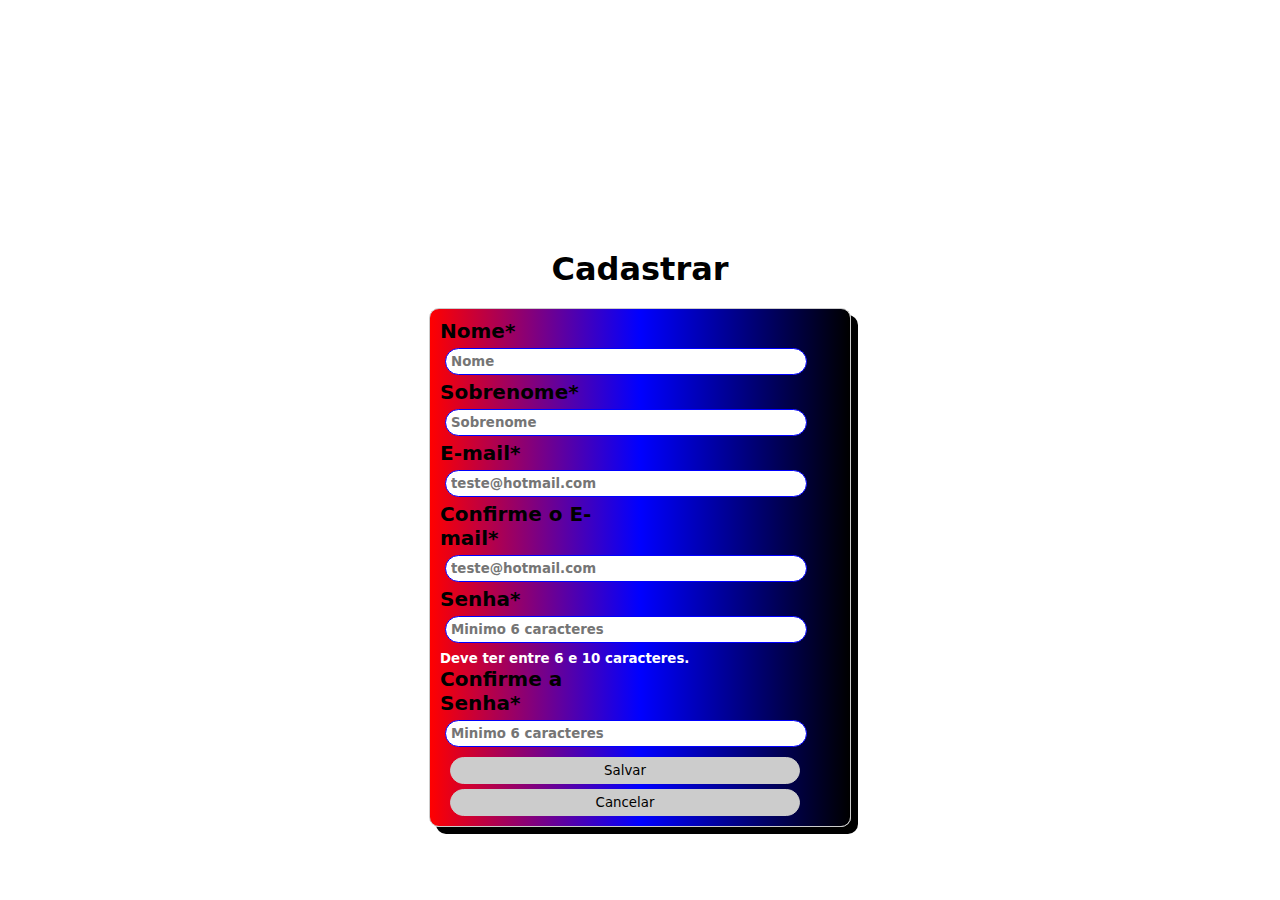
<file: Atividade cadastro/index.html>
<!DOCTYPE html>
<html lang="en">

<head>
  <meta charset="UTF-8" />
  <title>Cadastro</title>
  <link rel="stylesheet" type="text/css" href="form.css" />
  <link href="https://cdn.jsdelivr.net/npm/bootstrap@5.3.2/dist/css/bootstrap.min.css" rel="stylesheet"
    integrity="sha384-T3c6CoIi6uLrA9TneNEoa7RxnatzjcDSCmG1MXxSR1GAsXEV/Dwwykc2MPK8M2HN" crossorigin="anonymous" />
</head>

<body>
  <div id="mensagem"></div>
  <h1>Cadastrar</h1>
  <div class="centralizar">
    <div class="form">
      <form action="" onsubmit="return validarFormulario()">
        <div class="formgroup">
          <label class="custom-file-label" for="nome">Nome*</label>
          <input type="text" name="nome" id="nome" placeholder="Nome" />
        </div>
        <div class="formgroup">
          <label for="nome">Sobrenome*</label>
          <input type="text" name="nome" id="sobrenome" placeholder="Sobrenome" />
        </div>
        <div class="formgroup">
          <label for="email">E-mail*</label>
          <input type="email" name="email" id="email" placeholder="teste@hotmail.com" /> 
        </div>
        <div class="formgroup">
          <label for="confemail">Confirme o E-mail*</label>
          <input type="email" name="confemail" id="confemail" placeholder="teste@hotmail.com" />
        </div>
        <div class="form-group">
          <label for="senha">Senha*</label>
          <div class="input-group">
            <input type="password" id="senha" placeholder="Minimo 6 caracteres" class="form-control" />
          </div>
          <small id="passwordHelpInline" style="color: white; font-weight: bold;">
            Deve ter entre 6 e 10 caracteres.
          </small>
        </div>
        <div class="form-group">
          <label for="confsenha">Confirme a Senha*</label>
          <div class="input-group">
            <input type="password" id="confsenha" placeholder="Minimo 6 caracteres" class="form-control" />
          </div>
        </div>
        <div class="formgroup">
          <input class="btn btn-primary" type="Submit" value="Salvar" />
        </div>
        <div class="formgroup">
          <input class="btn btn-secondary" type="button" value="Cancelar" onclick="limparCampos()" />
        </div>
      </form>
    </div>
  </div>
  <script src="script.js"></script>
  <script src="https://cdn.jsdelivr.net/npm/bootstrap@5.3.2/dist/js/bootstrap.bundle.min.js"
    integrity="sha384-C6RzsynM9kWDrMNeT87bh95OGNyZPhcTNXj1NW7RuBCsyN/o0jlpcV8Qyq46cDfL"
    crossorigin="anonymous"></script>
</body>

</html>
</file>
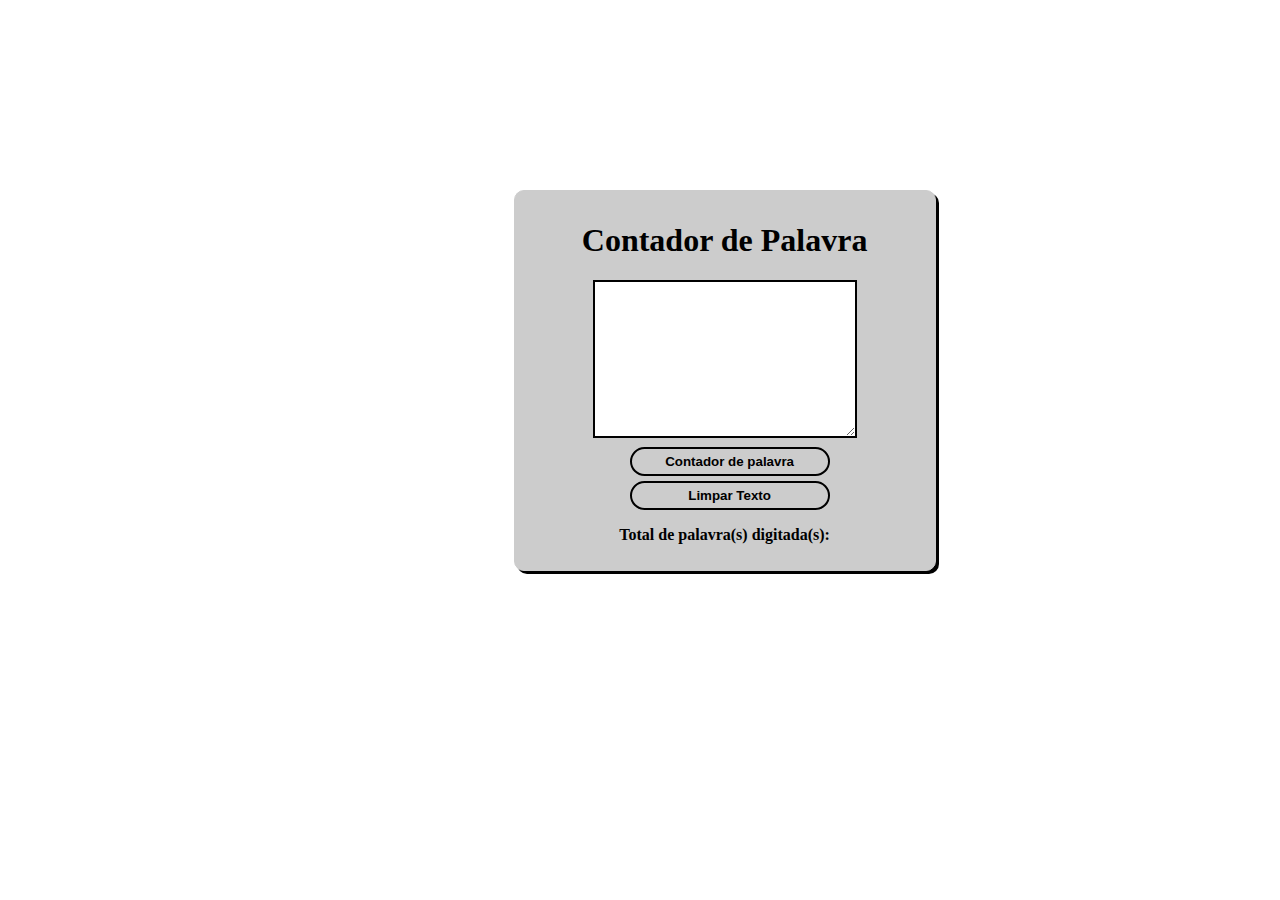
<file: Atividade contador palavras/index.html>
<!DOCTYPE html>
<html lang="en">
<head>
    <meta charset="UTF-8">
    <meta name="viewport" content="width=device-width, initial-scale=1.0">
    <link rel="stylesheet" type="text/css" href="contador.css" />
    <title>Contador de Palavra</title>
</head>
<body>
    <div class="centralizar">
        <h1>Contador de Palavra</h1>
        <div>
            <textarea name="texto" id="texto" cols="30" rows="10"></textarea>
        </div>

        <div>
            <input id="btn" type="button" value="Contador de palavra"/>
            <input id="limpar" type="button" value="Limpar Texto"/>
        </div>

        <div>
            <p>Total de palavra(s) digitada(s): <span id="resultado"></span></p>
        </div>
    </div>
    <script src="contador.js"></script>
</body>
</html>
</file>
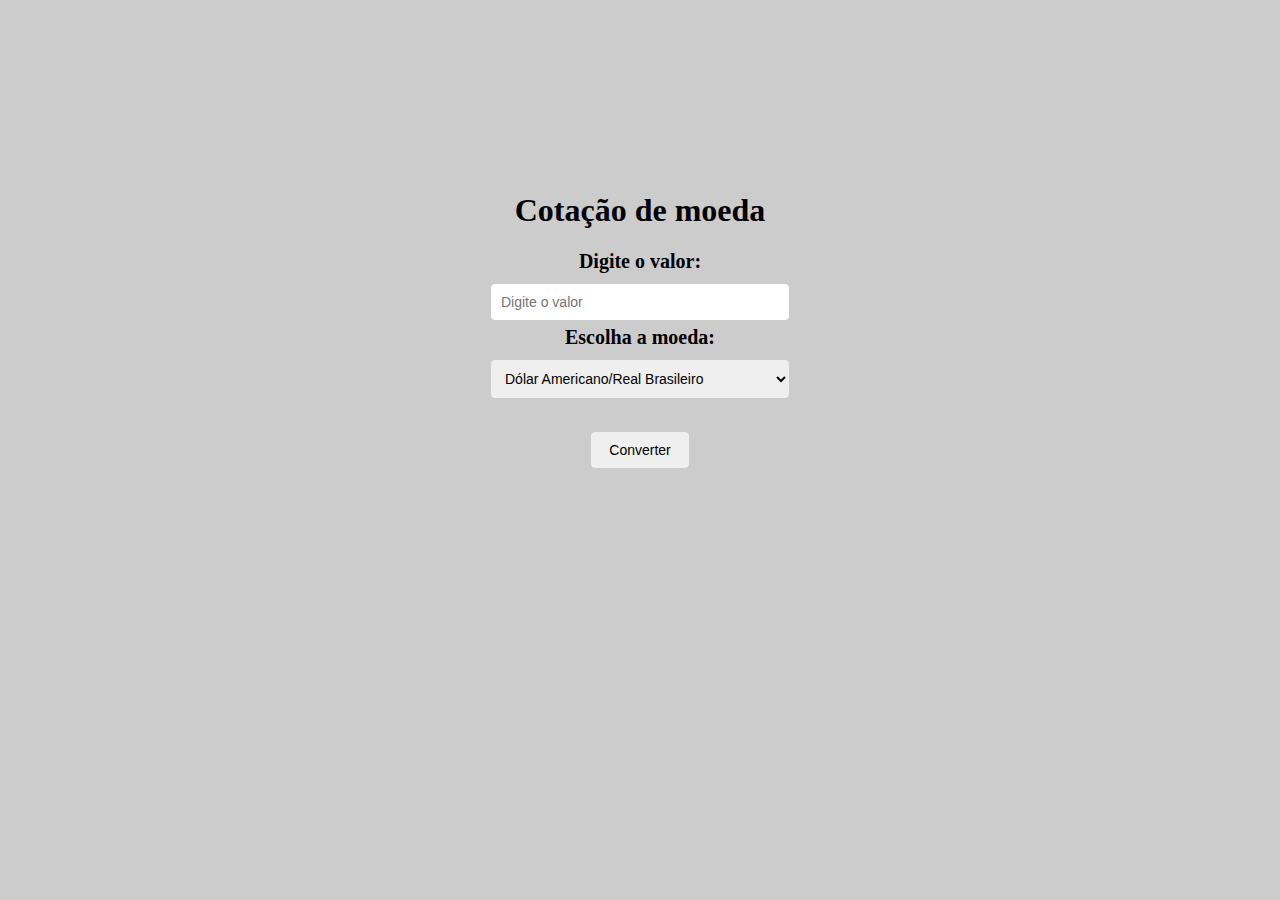
<file: Atividade conversão de moeda/index.html>
<!DOCTYPE html>
<html lang="en">
<head>
    <meta charset="UTF-8">
    <meta name="viewport" content="width=device-width, initial-scale=1.0">
    <link rel="stylesheet" href="style.css">
    <title>Cotação</title>
</head>
<body>
    <div id="mensagem"></div>
    <h1>Cotação de moeda</h1>
    <label>Digite o valor:</label>
    <input type="text" placeholder="Digite o valor" id="valor">

    <label>Escolha a moeda:</label>
    <select id="moeda">
        <option value="USD-BRL">Dólar Americano/Real Brasileiro</option>
        <option value="BRL-USD">Real Brasileiro/Dólar Americano</option>
        <option value="BRL-EUR">Real Brasileiro/Euro</option>
        <option value="EUR-BRL">Euro/Real Brasileiro</option>
        <option value="BTC-BRL">Bitcoin/Real Brasileiro</option>
        <option value="BRL-BTC">Real Brasileiro/Bitcoin</option>
    </select>
    <h4 id="resultado"></h4>
    <button id="moeda" onclick="converter()">Converter</button>
    <script src="script.js"></script>
</body>

</html>
</file>
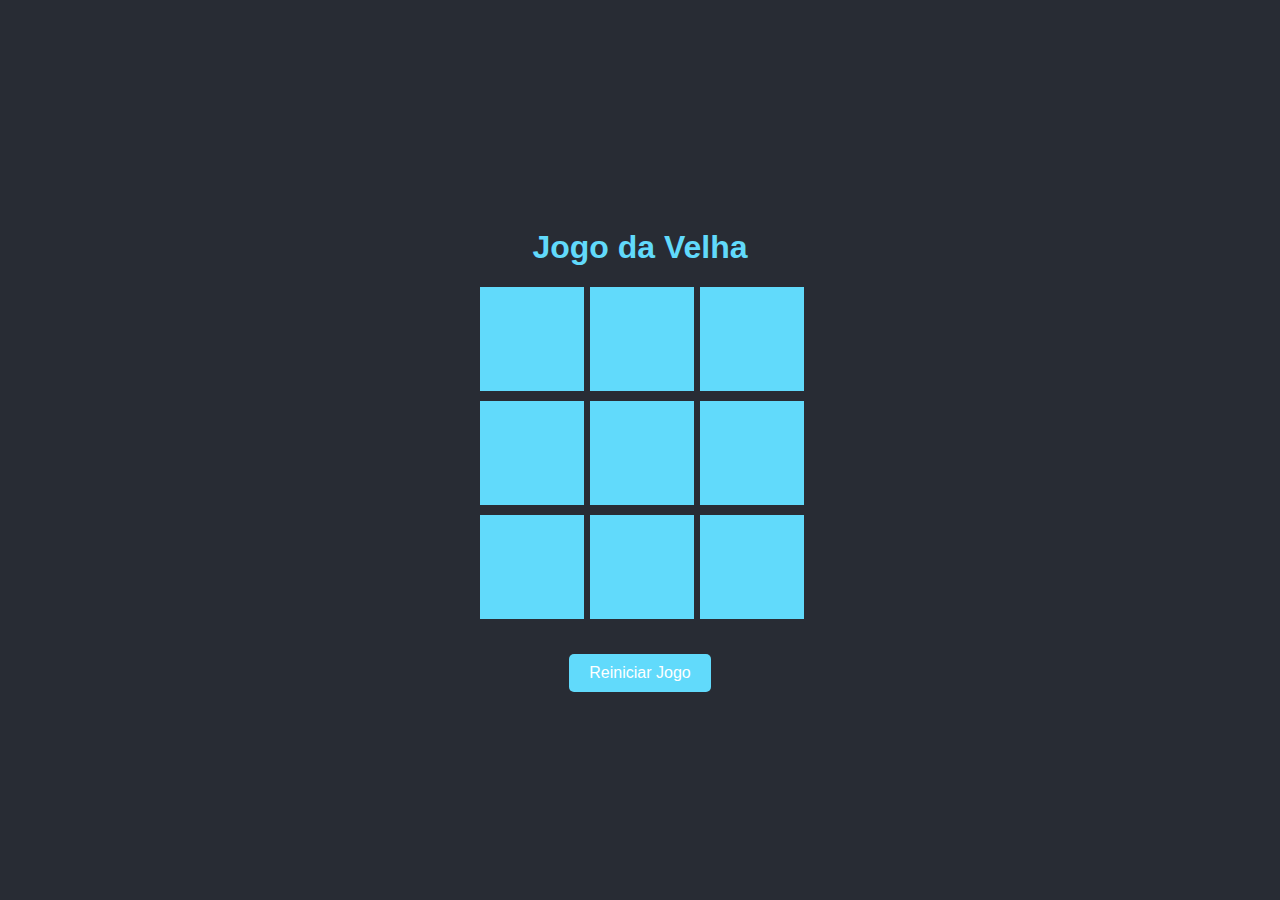
<file: Atividade Jogo da Velha/index.html>
<!DOCTYPE html>
<html lang="en">
<head>
    <meta charset="UTF-8">
    <meta name="viewport" content="width=device-width, initial-scale=1.0">
    <link rel="stylesheet" href="velha.css">
    <title>Jogo da Velha</title>
</head>
<body>
    <div class="container">
        <h1>Jogo da Velha</h1>
        <div id="quadro" class="quadro">
            <div class="valor" onclick="jogadas(0)"></div>
            <div class="valor" onclick="jogadas(1)"></div>
            <div class="valor" onclick="jogadas(2)"></div>
            <div class="valor" onclick="jogadas(3)"></div>
            <div class="valor" onclick="jogadas(4)"></div>
            <div class="valor" onclick="jogadas(5)"></div>
            <div class="valor" onclick="jogadas(6)"></div>
            <div class="valor" onclick="jogadas(7)"></div>
            <div class="valor" onclick="jogadas(8)"></div>
        </div>
        <p id="status"></p>
        <div id="sobreposicao" class="sobreposicao">
            <div id="resultado-messagem" class="resultado-messagem"></div>
        </div>
        <button onclick="reiniciarJogo()">Reiniciar Jogo</button>
    </div>

    <script src="script.js"></script>
</body>
</html>
</file>
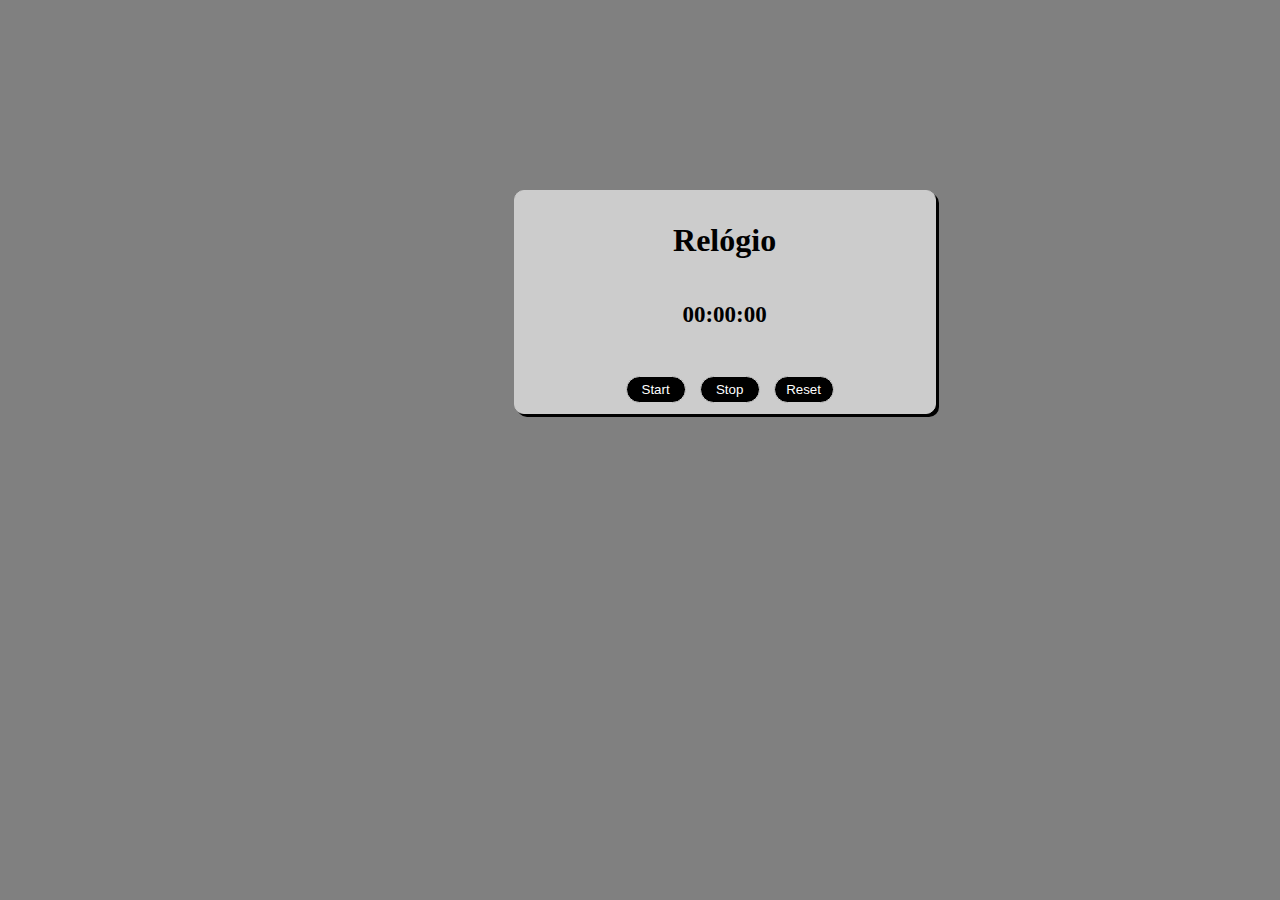
<file: Atividade relogio/index.html>
<!DOCTYPE html>
<html lang="en">

  <head>
    <meta charset="UTF-8">
    <title>Relógio</title>
    <link rel="stylesheet" type="text/css" href="relogio.css" />
    <link href="https://cdn.jsdelivr.net/npm/bootstrap@5.3.2/dist/css/bootstrap.min.css" rel="stylesheet"
      integrity="sha384-T3c6CoIi6uLrA9TneNEoa7RxnatzjcDSCmG1MXxSR1GAsXEV/Dwwykc2MPK8M2HN" crossorigin="anonymous" />
  </head>

  <body class="body">
    <div class="centralizar">
      <h1>Relógio</h1>
      <p class="timer">00:00:00</p>
      <input class="start" type="button" value="Start"/>
      <input class="stop" type="button" value="Stop"/>
      <input class="reset" type="button" value="Reset"/>
    </div>

      <script src="script.js"></script>
  </body>

  

</html>
</file>
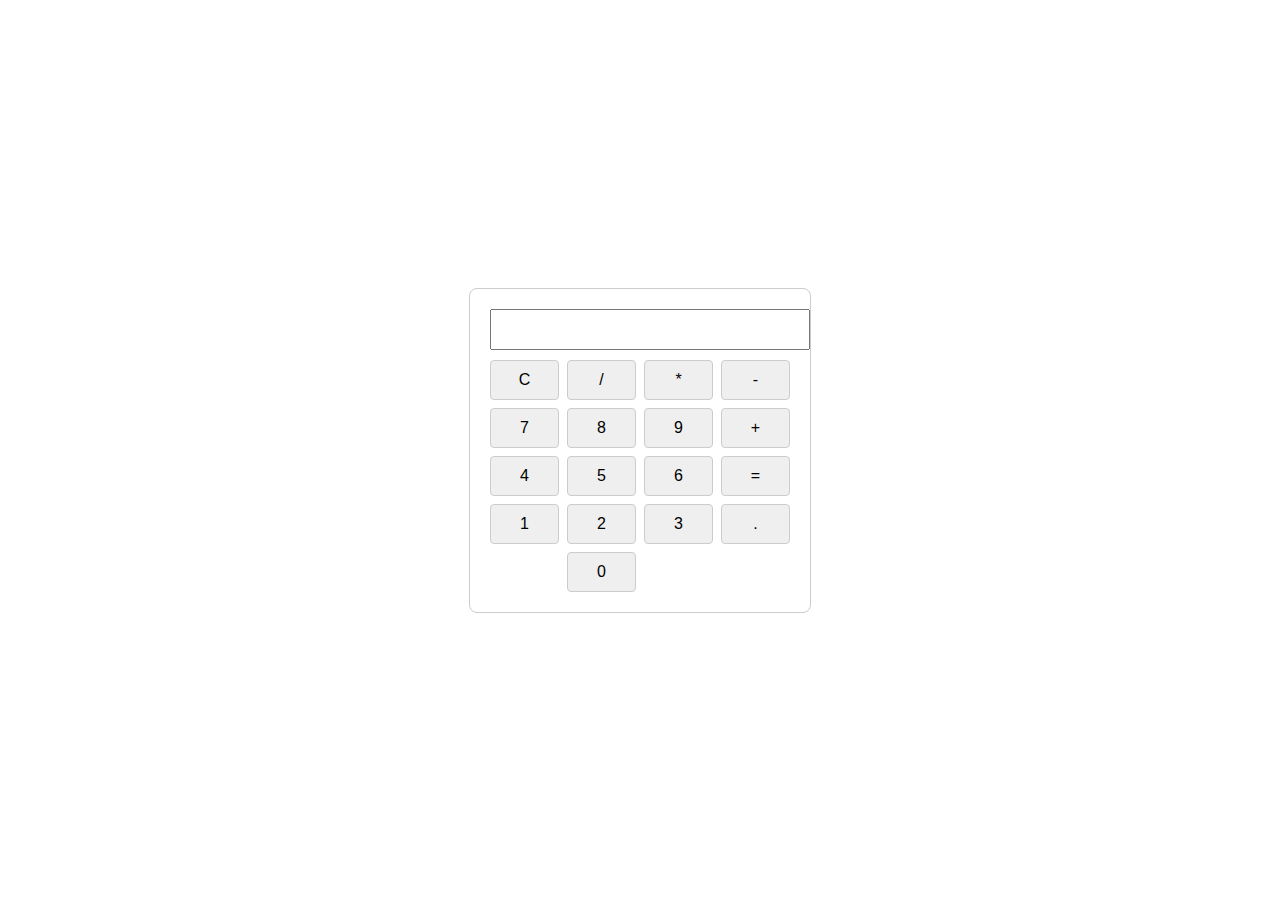
<file: Atividade calculadora/calculadora.html>
<!DOCTYPE html>
<html lang="en">
<head>
    <meta charset="UTF-8">
    <meta name="viewport" content="width=device-width, initial-scale=1.0">
    <link rel="stylesheet" href="style.css">
    <title>Calculadora</title>
</head>
<body>
    <div class="calculator">
        <input type="text" id="display" readonly>
        <div class="buttons">
            <button onclick="clearDisplay()">C</button>
            <button onclick="appendToDisplay('/')">/</button>
            <button onclick="appendToDisplay('*')">*</button>
            <button onclick="appendToDisplay('-')">-</button>
            <button onclick="appendToDisplay('7')">7</button>
            <button onclick="appendToDisplay('8')">8</button>
            <button onclick="appendToDisplay('9')">9</button>
            <button onclick="appendToDisplay('+')">+</button>
            <button onclick="appendToDisplay('4')">4</button>
            <button onclick="appendToDisplay('5')">5</button>
            <button onclick="appendToDisplay('6')">6</button>
            <button onclick="calculateResult()"> = </button>
            <button onclick="appendToDisplay('1')">1</button>
            <button onclick="appendToDisplay('2')">2</button>
            <button onclick="appendToDisplay('3')"> 3 </button>
            <button onclick="appendToDisplay('.')">.</button>
            <button class="teste"></button>
            <button onclick="appendToDisplay('0')">0</button>
        </div>
    </div>

    <script src="script.js"></script>
</body>
</html>
</file>
<file: Atividade cadastro/form.css>
* {
    font-family: system-ui;
  }

  #mensagem {
    display: none;
    position: absolute;
    top: 0; /* Ajuste conforme necessário */
    right: 0;
    padding: 10px;
    border-radius: 15px;
    font-weight: bold;
    border: 3px solid black;
  }

  .gradient-overlay {
    position: absolute;
    top: 0;
    right: 0;
    bottom: 0;
    left: 0;
    opacity: 0.7; /* Ajuste conforme necessário */
    pointer-events: none; /* Impede que a sobreposição intercepte eventos do mouse */
  }
  
  h1 {
    display: flex;
    justify-content: center;
    align-items: center;
    margin: 250px 0 20px 0;
  }
  
  .centralizar{
    display: flex;
    justify-content: center;
    align-items: center;
    margin: 0;
  }
  
  .form {
    box-shadow: 7px 7px black;
    border: 1px solid #ccc;
    max-width: 400px;
    border-radius: 10px;
    padding: 10px;
    background: linear-gradient(to right, red, blue, black);
  }
  
  .form label {
    width: 200px;
    display: inline-block;
    font-size: 20px;
    color: linear-gradient(to right, #FF5733, #FFA033, #33FF57);
    font-weight: bold;
  }

  ::placeholder {
    font-weight: bold;
    display: flex;
    justify-content: center;
    align-items: center;
    margin: 0;
  }

  .form-group {
    position: relative;
  }
  
  input[type="text"],
  input[type="email"],
  input[type="password"] {
    background-color: white;
    padding: 5px;
    border: 1px solid blue;
    margin: 5px;
    width: 350px;
    border-radius: 20px;
  }
  
  input[type="button"],
  input[type="Submit"] {
    background-color: #ccc;
    padding: 5px;
    border: 1px solid #ccc;
    margin-top: 5px;
    margin-left: 10px;
    width: 350px;
    border-radius: 20px;
    text-align: center;
    color: black;
  }
  
  input[type="button"]:hover,
  input[type="Submit"]:hover {
    cursor: pointer;
    border: 1px solid gray;
    font-weight: bold;
    background: linear-gradient(to right, black, red, blue);
    color: black;
  }
</file>
<file: Atividade contador palavras/contador.css>
.centralizar {
    font-weight: bold;
    margin-inline: 40%;
    margin-block: 15%;
    width: 400px;
    text-align: center;
    border: 1px solid #ccc;
    box-shadow: 3px 3px black;
    border-radius: 10px;
    padding: 10px;
    background:  #ccc;
}

#texto {
    font-weight: bold;
    border: 2px solid black;
}

input[type="button"] {
    background-color: #ccc;
    padding: 5px;
    border: 2px solid black;
    margin-top: 5px;
    margin-left: 10px;
    width: 200px;
    border-radius: 20px;
    text-align: center;
    color: black;
    font-weight: bold;
}

input[type="button"]:hover {
    cursor: pointer;
    font-weight: bold;
    border: 3px solid black;
    color: white;
    font-weight: bold;
  }
</file>
<file: Atividade conversão de moeda/style.css>
body{
    text-align: center;
    margin-top: 15%;
    background-color: #ccc;
}
#mensagem {
    display: none;
    position: absolute;
    top: 0; /* Ajuste conforme necessário */
    right: 0;
    padding: 10px;
    border-radius: 15px;
    font-weight: bold;
    border: 3px solid black;
  }

label {
    display: block; /* Faz com que cada rótulo apareça em uma nova linha */
    margin-bottom: 5px; /* Adiciona espaço abaixo de cada rótulo */
    font-weight: bold;
    font-size: 20px;
}

input {
    width: 300px;
    padding: 10px;
    margin: 5px;
    border: 1px solid #ccc;
    border-radius: 5px;
    box-sizing: border-box;
    font-size: 14px;
}

select {
    width: 300px;
    padding: 10px;
    margin: 5px;
    border: 1px solid #ccc;
    border-radius: 5px;
    box-sizing: border-box;
    font-size: 14px;
}

button {
    width: 100px;
    padding: 10px;
    margin: 5px;
    border: 1px solid #ccc;
    border-radius: 5px;
    box-sizing: border-box;
    font-size: 14px;
}

button:hover {
    background-color: #1E90FF;
    border: 1px solid black;
    font-weight: bold;
}
</file>
<file: Atividade Jogo da Velha/velha.css>
body {
    font-family: 'Quicksand', sans-serif;
    display: flex;
    align-items: center;
    justify-content: center;
    height: 100vh;
    margin: 0;
    background-color: #282c34;
    color: white;
}

.container {
    text-align: center;
    position: relative;
}

h1 {
    color: #61dafb;
}

.quadro {
    display: grid;
    grid-template-columns: repeat(3, 100px);
    grid-gap: 10px;
}

.valor {
    width: 100px;
    height: 100px;
    background-color: #61dafb;
    border: 2px solid #61dafb;
    display: flex;
    align-items: center;
    justify-content: center;
    font-size: 24px;
    cursor: pointer;
    transition: background-color 0.3s ease;
}

.valor:hover {
    background-color: #4fa3d1;
}

button {
    font-size: 16px;
    margin-top: 15px;
    padding: 10px 20px;
    cursor: pointer;
    background-color: #61dafb;
    color: white;
    border: none;
    border-radius: 5px;
    transition: background-color 0.3s ease;
}

button:hover {
    background-color: #4fa3d1;
}

#sobreposicao {
    position: fixed;
    top: 0;
    left: 0;
    width: 100%;
    height: 100%;
    background-color: rgba(0, 0, 0, 0.5);
    display: none;
    align-items: center;
    justify-content: center;
    z-index: 1;
}

.resultado-messagem {
    background-color: #333;
    padding: 20px;
    border-radius: 5px;
}

#status {
    font-size: 18px;
    margin-top: 20px;
}


@media (max-width: 600px) {
    .quadro {
        grid-template-columns: repeat(3, 80px);
    }

    .valor {
        width: 80px;
        height: 80px;
        font-size: 20px;
    }
}
</file>
<file: Atividade relogio/relogio.css>
.body {
    background-color: #808080;
}

.timer {
    font-size: 23px; 
    color: #000;
    padding: 20px;
    display: flex;
    justify-content: center;
    align-items: center;
    font-weight: bold;
}

.centralizar {
    font-weight: bold;
    margin-inline: 40%;
    margin-block: 15%;
    width: 400px;
    text-align: center;
    border: 1px solid #ccc;
    box-shadow: 3px 3px black;
    border-radius: 10px;
    padding: 10px;
    background:  #ccc;
}

input[type="button"] {
    background-color: #000;
    padding: 5px;
    border: 1px solid #ccc;
    margin-top: 5px;
    margin-left: 10px;
    width: 60px;
    border-radius: 20px;
    text-align: center;
    color: #fff;
}

.start:hover {
  cursor: pointer;
  border: 1px solid black;
  font-weight: bold;
    /* background: #008000; */
  border: 3px solid #008000;
  color: #008000;
}

.stop:hover {
    cursor: pointer;
    /* border: 1px solid black; */
    font-weight: bold;
    /* background: #fffb00; */
    border: 3px solid #fffb00;
    color: #fffb00;
}

.reset:hover {
    cursor: pointer;
    /* border: 1px solid black; */
    font-weight: bold;
    /* background: #FF0000; */
    border: 3px solid #FF0000;
    color: #FF0000;
}
</file>
<file: Atividade calculadora/style.css>
body {
    display: flex;
    justify-content: center;
    align-items: center;
    height: 100vh;
    margin: 0;
}

.calculator {
    width: 300px;
    padding: 20px;
    border: 1px solid #ccc;
    border-radius: 8px;
}

#display {
    width: 100%;
    margin-bottom: 10px;
    padding: 8px;
    font-size: 18px;
}

.buttons {
    display: grid;
    grid-template-columns: repeat(4, 1fr);
    grid-gap: 8px;
}

button {
    padding: 10px;
    font-size: 16px;
    border: 1px solid #ccc;
    border-radius: 4px;
    cursor: pointer;
}

.teste {
    border: 1px solid white;
    background-color: white;
}
</file>
